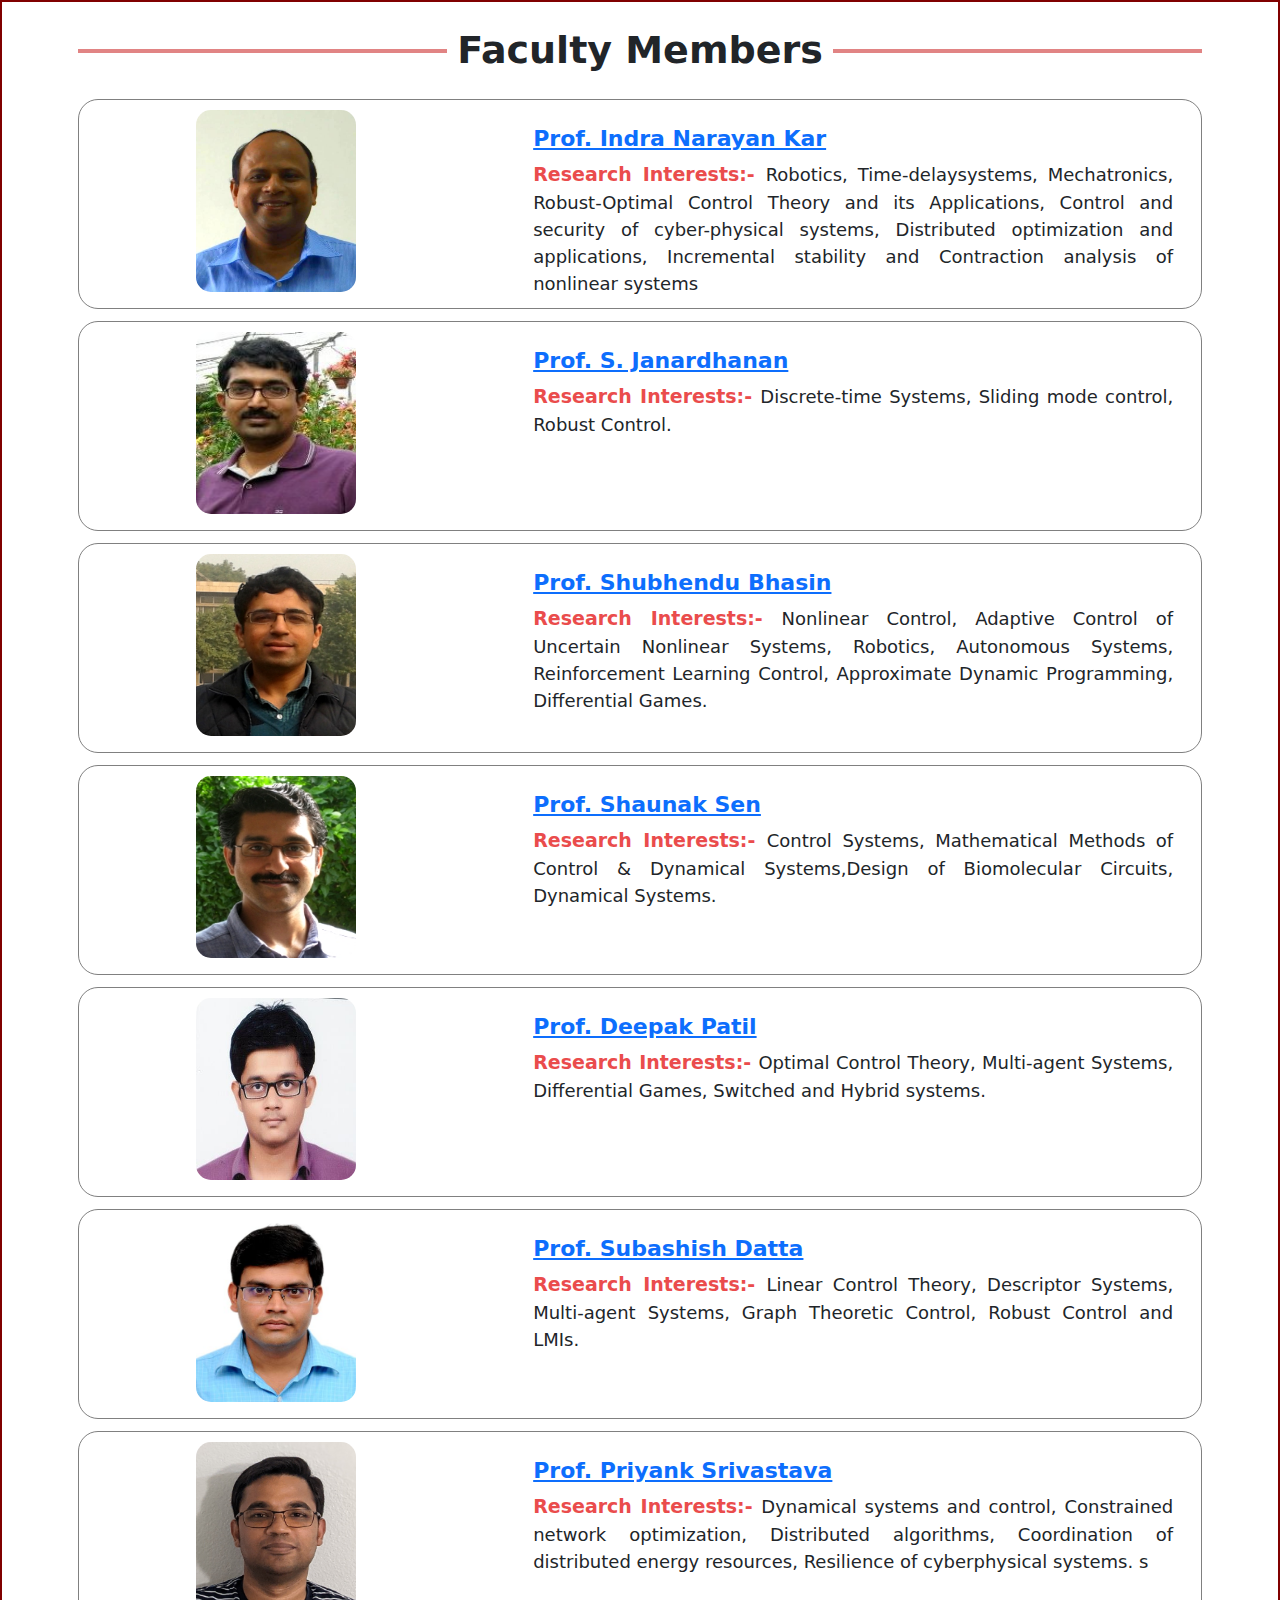
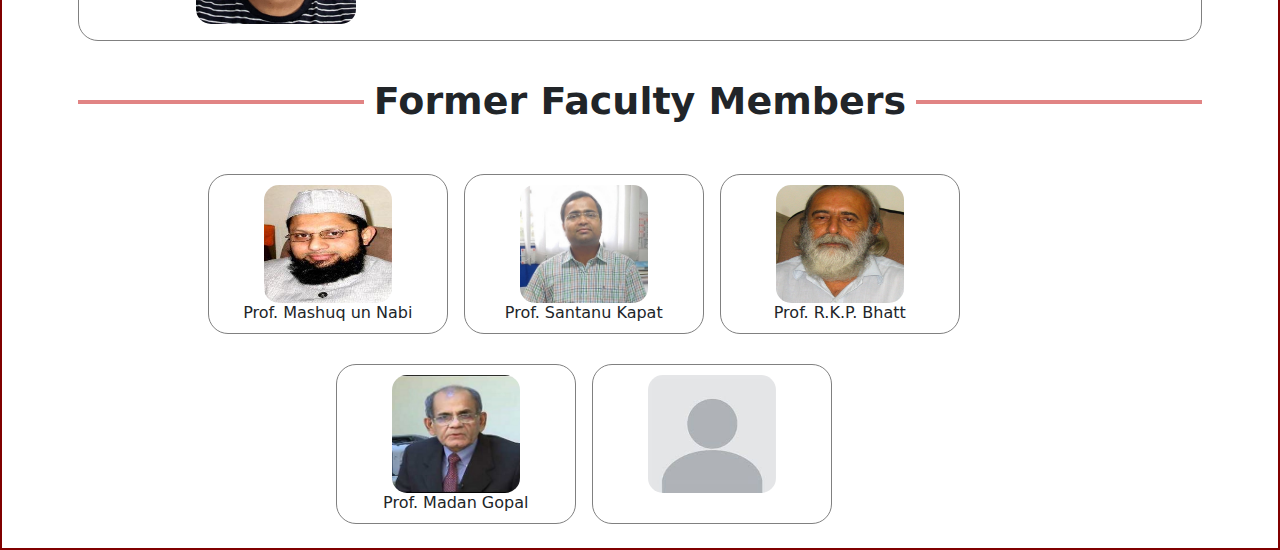
<file: IITControlproject/Faculty.html>
<!DOCTYPE html>
<html lang="en">
<head>
    <meta charset="UTF-8">
    <meta name="viewport" content="width=device-width, initial-scale=1.0">
    <title>Document</title>
    <link href="https://cdn.jsdelivr.net/npm/bootstrap@5.0.2/dist/css/bootstrap.min.css" rel="stylesheet">
   <link rel="stylesheet " href="style_Faculty.css">



</head>
<body>
   <div id ="bigcontainer">
   
    

   <div class="container-fluid">
    
    
    <div class="hr-with-text"><span>Faculty Members</span></div>

    <!-- Row 1 start  -->
    <div class="row m-0 " >
        
      <div class="col col-lg-12 col-md-12 col-sm-12 ">
    
        <div class="img">
       <img src="Images/prof.jpeg" width="100%" height="100%">
        </div>
    <div class=" p-3 para">
    <h4><a href="https://web.iitd.ac.in/~ink/">Prof. Indra Narayan Kar</a></h4>
    
     <p><span  style="font-size:19px;color: rgb(234, 76, 76);font-weight: bold;">Research Interests:- </span> 
   Robotics, Time-delaysystems, Mechatronics, Robust-Optimal Control Theory and its Applications, Control and security of cyber-physical systems, Distributed optimization and applications, Incremental stability and Contraction analysis of nonlinear systems</p>
     </div>
      </div>
    </div>


    <!-- Row 2start  -->
    <div class="row m-0 " >
        
      <div class="col col-lg-12 col-md-12 col-sm-12 ">
    
        <div class="img">
       <img src="Images/prof2.jpeg" width="100%" height="100%">
        </div>
    <div class=" p-3 para">
    <h4><a href="https://web.iitd.ac.in/~janas/">Prof. S. Janardhanan</a></h4>
    
     <p><span  style="font-size:19px;color: rgb(234, 76, 76);font-weight: bold;">Research Interests:- </span> Discrete-time Systems, Sliding mode control, Robust Control.
  </p>
     </div>
      </div>
    </div>


 <!-- Row 3start  -->
 <div class="row m-0 " >
        
  <div class="col col-lg-12 col-md-12 col-sm-12 ">

    <div class="img">
   <img src="Images/prof3.jpeg" width="100%" height="100%">
    </div>
<div class=" p-3 para">
<h4><a href="https://web.iitd.ac.in/~sbhasin/">Prof. Shubhendu Bhasin</a></h4>

 <p><span  style="font-size:19px;color: rgb(234, 76, 76);font-weight: bold;">Research Interests:- </span>  Nonlinear Control, Adaptive Control of Uncertain Nonlinear Systems, Robotics, Autonomous Systems, Reinforcement Learning Control, Approximate Dynamic Programming, Differential Games.
</p>
 </div>
  </div>
</div>

 <!-- Row 4start  -->
 <div class="row m-0 " >
        
  <div class="col col-lg-12 col-md-12 col-sm-12 ">

    <div class="img">
   <img src="Images/prof4.jpeg" width="100%" height="100%">
    </div>
<div class=" p-3 para">
<h4><a href=" https://web.iitd.ac.in/~shaunak/sen/ ">Prof. Shaunak Sen</a></h4>

 <p><span  style="font-size:19px;color: rgb(234, 76, 76);font-weight: bold;">Research Interests:- </span> Control Systems, Mathematical Methods of Control & Dynamical Systems,Design of Biomolecular Circuits, Dynamical Systems. 
</p>
 </div>
  </div>
</div>

 <!-- Row 5start  -->
 <div class="row m-0 " >
        
  <div class="col col-lg-12 col-md-12 col-sm-12 ">

    <div class="img">
   <img src="Images/prof5.jpeg" width="100%" height="100%">
    </div>
<div class=" p-3 para">
<h4><a href=" https://web.iitd.ac.in/~deepakpatil/ "> Prof. Deepak Patil</a></h4>

 <p><span  style="font-size:19px;color: rgb(234, 76, 76);font-weight: bold;">Research Interests:- </span> 
  Optimal Control Theory, Multi-agent Systems, Differential Games, Switched and Hybrid systems.</p>
 </div>
  </div>
</div>

 <!-- Row 6start  -->
 <div class="row m-0 " >
        
  <div class="col col-lg-12 col-md-12 col-sm-12 ">

    <div class="img">
   <img src="Images/prof6.jpeg" width="100%" height="100%">
    </div>
<div class=" p-3 para">
<h4><a href= "https://web.iitd.ac.in/~subashish/ ">Prof. Subashish Datta               </a></h4>

 <p><span  style="font-size:19px;color: rgb(234, 76, 76);font-weight: bold;">Research Interests:- </span>Linear Control Theory, Descriptor Systems, Multi-agent Systems, Graph Theoretic Control, Robust Control and LMIs. 
</p>
 </div>
  </div>
</div>

 <!-- Row 7start  -->
 <div class="row m-0 " >
        
  <div class="col col-lg-12 col-md-12 col-sm-12 ">

    <div class="img">
   <img src="Images/prof7.jpeg" width="100%" height="100%">
    </div>
<div class=" p-3 para">
<h4><a href=" https://web.iitd.ac.in/~psrivast/"> Prof. Priyank Srivastava</a></h4>

 <p><span  style="font-size:19px;color: rgb(234, 76, 76);font-weight: bold;">Research Interests:- </span>Dynamical systems and control, Constrained network optimization, Distributed algorithms, Coordination of distributed energy  resources, Resilience of cyberphysical systems. 
s</p>
 </div>
  </div>
</div>

<div class="hr-with-text"><span>Former Faculty Members</span></div>

     
        <br>
       <div class= container-fluid1>
       <div class="row1">
        <div class="col-lg-4 col-md-4 col-xs-6 col1">
            <div class="img1">
                <img src="Images/formf1.jpeg" width="100%" height="100%">
                 </div>
              <h6> Prof. Mashuq un Nabi</h6>

        </div>
       

        <div class="col-lg-4 col-md-4 col-xs-6 col1">
            <div class="img1">
                <img src="Images/form2.jpeg" width="100%" height="100%">
                 </div>
              <h6> Prof. Santanu Kapat</h6>
            </div>
             <div class="col-lg-4 col-md-4 col-xs-12 col1">
            <div class="img1">
                <img src="Images/form3.jpeg" width="100%" height="100%">
                 </div>
              <h6> Prof. R.K.P. Bhatt </h6>
             </div>

         </div>
   
        
        <div class="row1 m-0">
        <div class="col-lg-4 col-md-4 col-xs-12 col1">
            <div class="img1">
                <img src="Images/form4.jpeg" width="100%" height="100%">
                 </div>
              <h6>  Prof. Madan Gopal  </h6>
           </div>

        <div class="col-lg-4 col-md-4 col-xs-12 col1">

            <div class="img1">
                <img src="Images/default.jeg.jpg" width="100%" height="100%">
                 </div>
              <h4> </h4>

                 </div>
        </div>
       </div>
     <br>


  
   

</div>
</div>










 <script src="https://cdn.jsdelivr.net/npm/bootstrap@5.0.2/dist/js/bootstrap.bundle.min.js" integrity="sha384-MrcW6ZMFYlzcLA8Nl+NtUVF0sA7MsXsP1UyJoMp4YLEuNSfAP+JcXn/tWtIaxVXM" crossorigin="anonymous"></script>


</body>

</html>
</file>
<file: IITControlproject/style_Faculty.css>
*{
padding: 0px;
margin:0px;
box-sizing:border-box;
}
 body::-webkit-scrollbar
{

display: none;

} 

#bigcontainer
{
    width:100%;
    margin: 0 auto;
  display: flex;
  text-align: center;
  border: 2px solid maroon;
  justify-content: center;
  align-items: center;
}
.container-fluid
{
 width:90%;
 height:100%;

 text-align: center;

}
.container-fluid1
{
 width:90%;
 height:100%;

 text-align: center;

}

 .row
{
     margin-bottom: 30px;
     padding-bottom: 12px;
    
} 
.col
{
  
border:1px solid grey;
 text-align:center;
 margin: 0 auto;
 display: flex;
 border-radius: 20px;
overflow: hidden;

}
.para
{
   width:42rem; ;
  height:13rem; 
text-align: justify;
margin-left: 55px;


}

.col1
{
  width: 15rem;
  height: 10rem;
  border:1px solid grey;
 text-align: center;
 margin: 0 8px;
 border-radius: 20px;
 
}
.row1
{
     
  width:100%;
 
margin-bottom: 30px;
display: flex;
justify-content: center;
 align-items: center;
} 
.img
{
  width:10rem;
  height:12rem;
border-radius: 12px;
     margin: 0 auto;
    padding-top: 10px;
  margin: 15px,169px;
}
img
{
  border-radius: 15px;

}
h4
{
  font-size: 22px;
  font-weight: bold;
  color: blue;
  margin-top: 10px;

}
p
{
font-size: 18px;

}
h1
{

margin-bottom: 20px;
font-weight:bold;
margin-top: 20px;
}
.img1
{

  width:8rem;
  height: 8rem;
   
   margin: 0 auto;
   padding-top: 10px;
}


.hr-with-text {
  display: flex;
  align-items: center;
  text-align: center;
  margin: 20px 0;
  font-size:38px;
  font-weight:bold;

}

.hr-with-text::before,
.hr-with-text::after {
  content: '';
  flex: 1;
  border-bottom: 4px solid #e18484;; 
}

.hr-with-text:not(:empty)::before {
  margin-right: 10px;
}

.hr-with-text:not(:empty)::after {
  margin-left: 10px; 
}




/* // Medium devices (tablets, 768px and up) */
@media (max-width: 806px) { 
    
   .row1
   {
  flex-wrap: wrap;


   }
    .col
    {
flex-wrap: wrap;
 
 text-align: center;
    }
    
}
</file>
